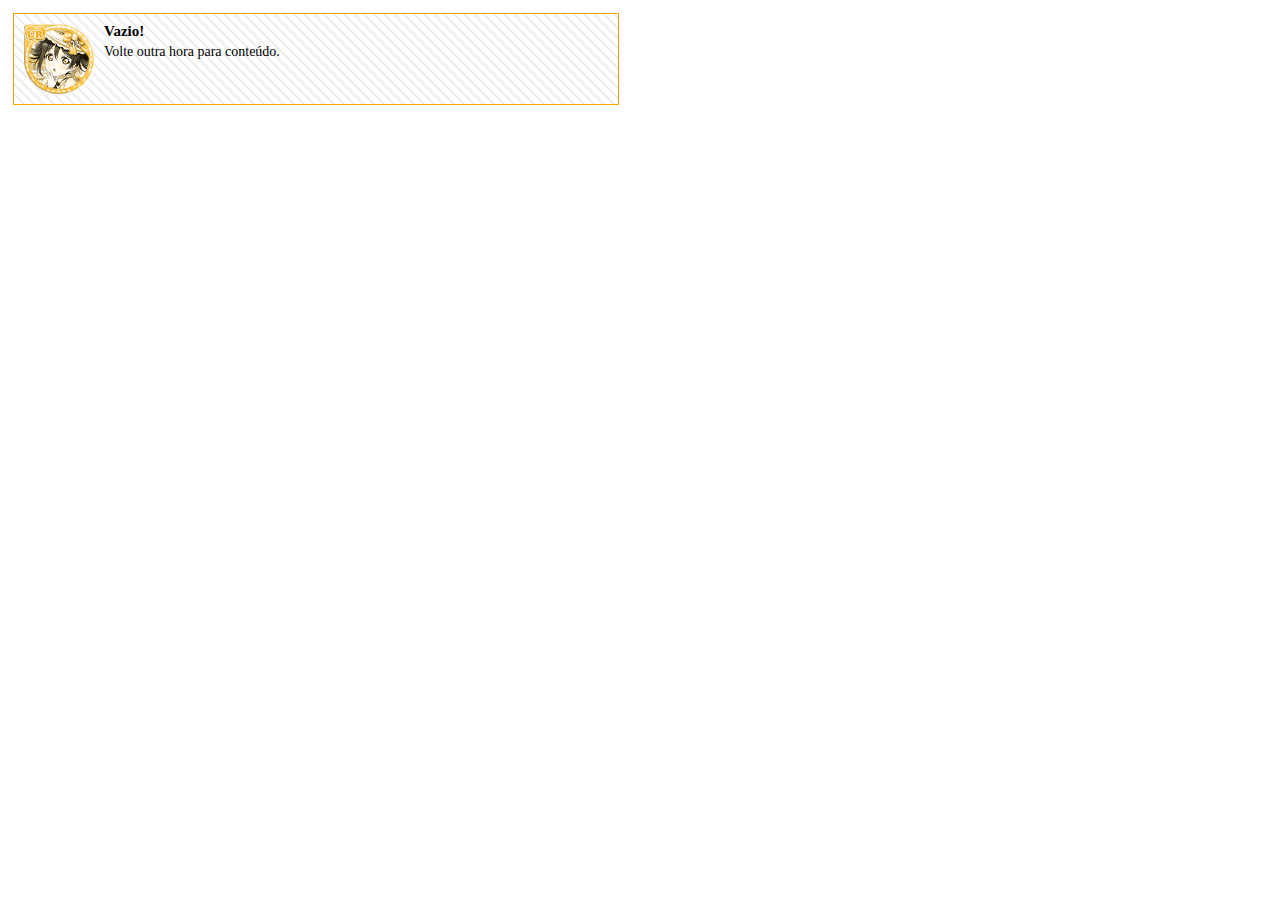
<file: animes.html>
<html>
  <head>
		<meta charset="UTF-8">
		<link rel="stylesheet">
		<link rel="icon" href="images/favi.gif" type="image/x-icon">
		<title>kitsune</title>
    <link href="styles/mlframe.css" rel="stylesheet" type="text/css" />
	</head>
	<body>
		<div id="cursorwrap">
			<div class="inf">
				<img src="assets/medialog/icon.png" style="float: left; margin-top: 10px; margin-right: 10px; width: 70px;">
				<h1 style="margin-top: 10px;"> Vazio!</h1>
				<p class="b" style="margin-bottom: 45px;">Volte outra hora para conteúdo.</p>
			</div>
		</div>
  </body>
</html>
</file>
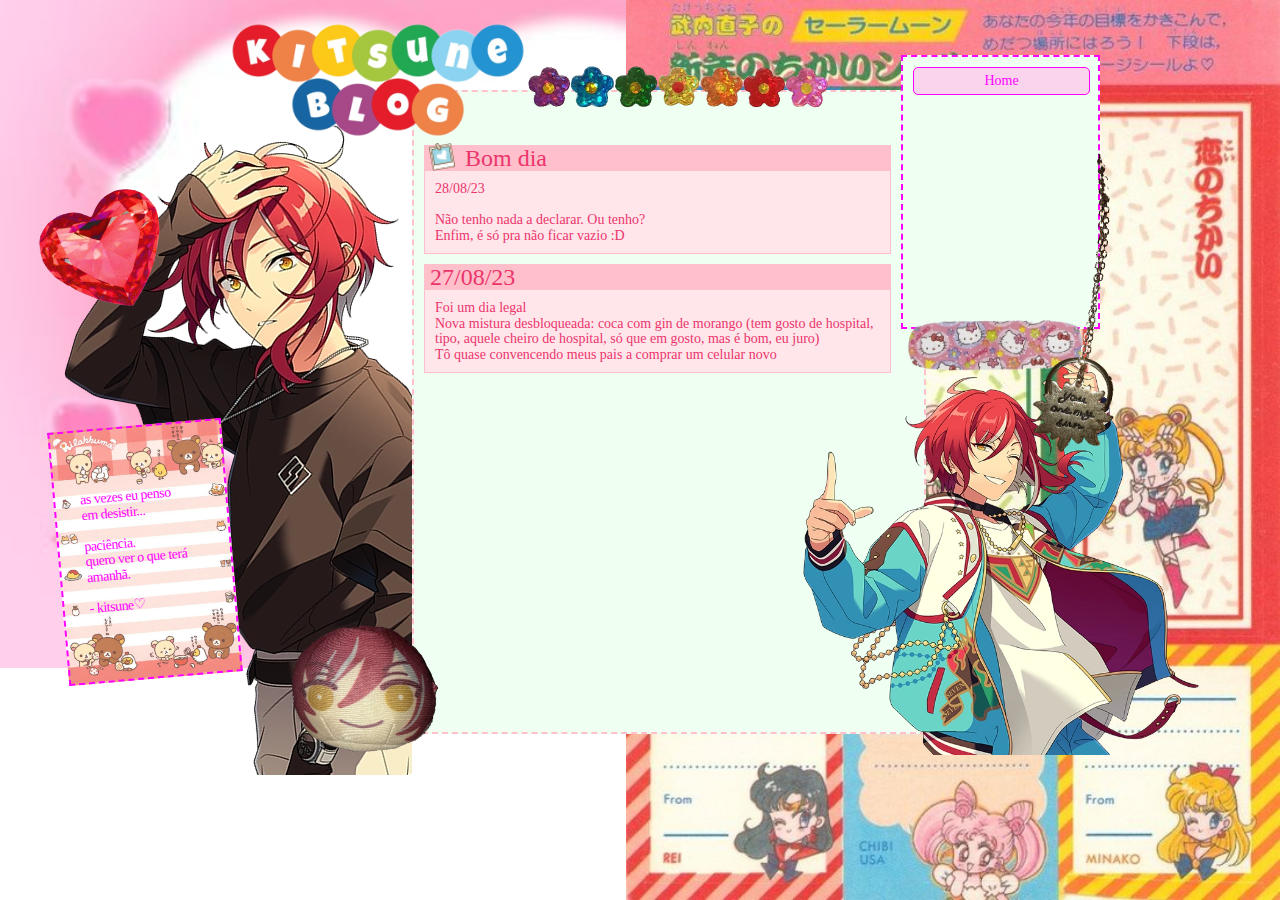
<file: blog.html>
<!DOCTYPE html>
<html>

<head>
  <meta charset="utf-8">
  <meta name="viewport" content="width=device-width">
  <title>kitsuneislife</title>
  <link href="styles/blog.css" rel="stylesheet" type="text/css" />
  <link href="styles/root.css" rel="stylesheet" type="text/css" />
</head>

<body>
  <div id="name"><img src="assets/blog/logo.png" style="height: 140px;"></div>
  <div id="flowers"><img src="assets/blog/flowers.png" style="width: 300px;"></div>
  <div id="gem"><img src="assets/blog/heartgem.png" style="width: 125px;"></div>
  <div id="manjuu"><img src="assets/blog/manjuu.png" style="width: 150px;"></div>
  <div id="bandaid"><img src="assets/blog/hellokittybandaid.png" style="width: 175px;"></div>
  <div id="wrap">
    <div class="bonus"
      style="margin-top: 400px; margin-right: -170px; background-image: url('assets/blog/quotebg.jpg'); background-size: cover; transform: rotate(-5deg);">
      <p style="margin-top: 50px; margin-left: 15px; letter-spacing: -.5px;">
        as vezes eu penso<br>
        em desistir...<br><br>
        paciência.<br>
        quero ver o que terá amanhã.<br><br>
        - kitsune♡
      </p>
    </div>
    <div id="splash"></div>
    <div id="content">
      <div class="post-container" style="margin-top: 43px;">
        <div class="post-title-container">
          <img class="post-title-image" src="assets/blog/polaroid.png">
          <p class="post-title"> Bom dia </p>
        </div>
        <div class="post-content-container">
          28/08/23 <br><br>
          Não tenho nada a declarar. Ou tenho? <br>
          Enfim, é só pra não ficar vazio :D
        </div>
      </div>
      <div class="post-container" style="margin-top: 10px;">
        <div class="post-title-container">
          <p class="post-title" style="margin-left: 5px;"> 27/08/23 </p>
        </div>
        <div class="post-content-container">
          Foi um dia legal <br>
          Nova mistura desbloqueada: coca com gin de morango (tem gosto de hospital, tipo, aquele cheiro de hospital, só que em gosto, mas é bom, eu juro) <br>
          Tô quase convencendo meus pais a comprar um celular novo
        </div>
      </div>
    </div>
    <column>
      <div class="bonus"
        style="margin-top: 30px; margin-left: -25px; height: 250px; width: 175px; background-color: #EFFFF1; position: absolute;">
        <a href="home.html" style="color: magenta; text-decoration: none;">
          <div class="main-nav-item">
            <p style="margin: 0;">Home</p>
          </div>
        </a>
      </div>
      <div id="necklace">
        <img src="assets/blog/necklace.png" style="height: 300px; transform: rotate(10deg);">
      </div>
      <div id="anni"><img src="assets/blog/anni.png" style="width: 400px;"></div>
    </column>
  </div>

</body>

</html>
</file>
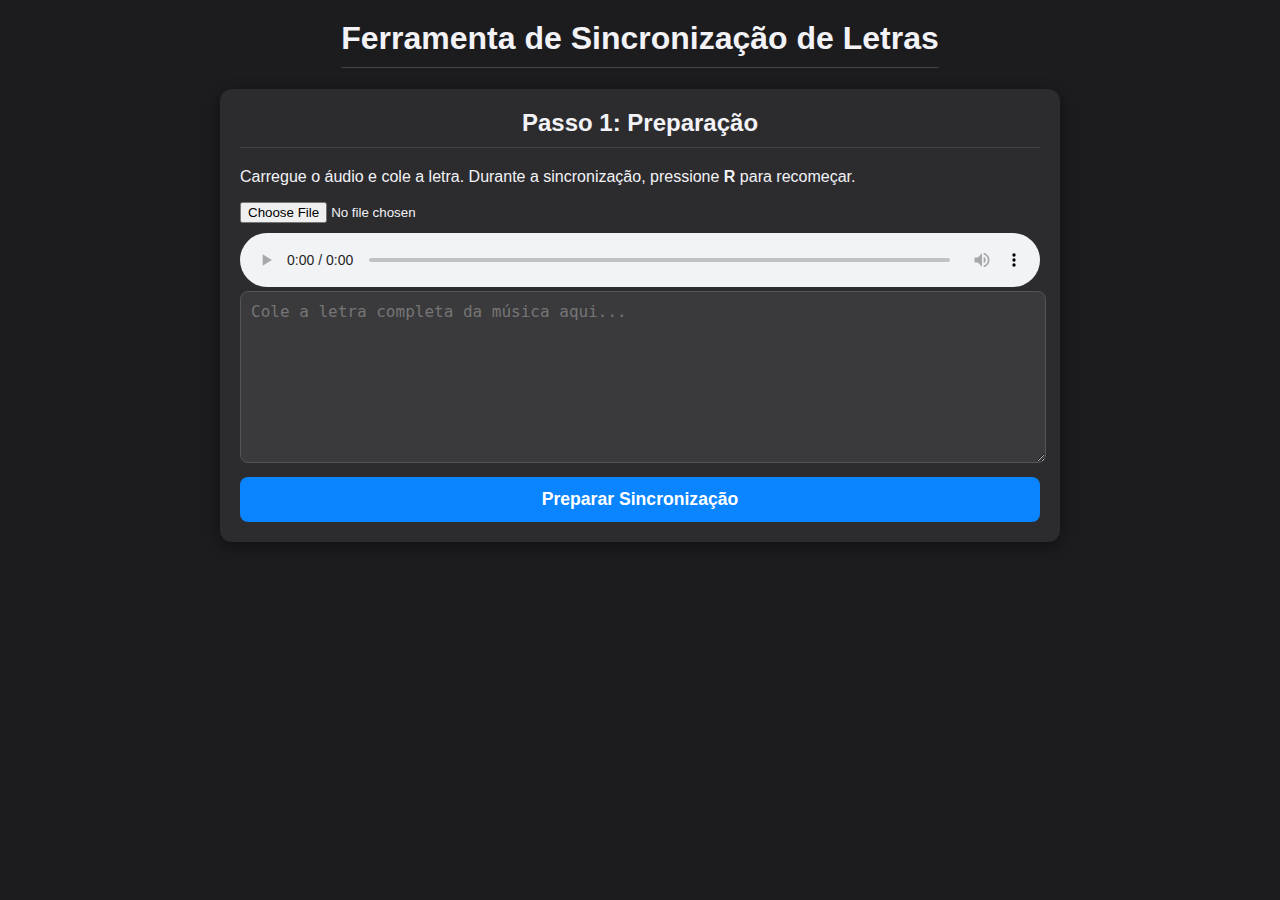
<file: syncronizer.html>
<!DOCTYPE html>
<html lang="pt-br">
<head>
    <meta charset="UTF-8">
    <title>Ferramenta de Sincronização de Letras</title>
    <style>
        body {
            font-family: -apple-system, BlinkMacSystemFont, "Segoe UI", Roboto, Helvetica, Arial, sans-serif;
            background-color: #1c1c1e;
            color: #f2f2f7;
            display: flex;
            flex-direction: column;
            align-items: center;
            padding: 20px;
            margin: 0;
        }
        .container {
            width: 100%;
            max-width: 800px;
            background-color: #2c2c2e;
            padding: 20px;
            border-radius: 12px;
            box-shadow: 0 4px 15px rgba(0,0,0,0.4);
            margin-bottom: 20px;
        }
        h1, h2 {
            text-align: center;
            border-bottom: 1px solid #444;
            padding-bottom: 10px;
            margin-top: 0;
        }
        textarea {
            width: 98%;
            height: 150px;
            background-color: #3a3a3c;
            border: 1px solid #545458;
            color: #f2f2f7;
            padding: 10px;
            border-radius: 8px;
            font-size: 1rem;
            margin-bottom: 10px;
        }
        button {
            display: block;
            width: 100%;
            padding: 12px;
            font-size: 1.1rem;
            font-weight: bold;
            background-color: #0a84ff;
            color: white;
            border: none;
            border-radius: 8px;
            cursor: pointer;
            transition: background-color 0.2s;
        }
        button:hover {
            background-color: #3499ff;
        }
        button:disabled {
            background-color: #555;
            cursor: not-allowed;
        }
        #audio-controls, #setup-controls { margin-bottom: 20px; }
        #display-area {
            text-align: center;
            padding: 30px;
            background-color: #1c1c1e;
            border-radius: 8px;
            margin-top: 20px;
            min-height: 100px;
            border: 1px dashed #555;
        }
        #current-word {
            font-size: 3rem;
            font-weight: bold;
            color: #6effa8;
            transition: transform 0.1s;
        }
        #next-words {
            margin-top: 15px;
            color: #8e8e93;
            font-size: 1.2rem;
        }
        #output-container {
            text-align: left;
        }
        #output-container textarea {
            height: 300px;
        }
    </style>
</head>
<body>

<h1>Ferramenta de Sincronização de Letras</h1>

<div class="container" id="setup-controls">
    <h2>Passo 1: Preparação</h2>
    <p>Carregue o áudio e cole a letra. Durante a sincronização, pressione <b>R</b> para recomeçar.</p>
    <input type="file" id="audio-file" accept="audio/*">
    <audio id="audio-player" controls style="width: 100%; margin-top: 10px;"></audio>
    <textarea id="lyrics-input" placeholder="Cole a letra completa da música aqui..."></textarea>
    <button id="prepare-btn">Preparar Sincronização</button>
</div>

<div class="container" id="sync-controls" style="display: none;">
    <h2>Passo 2: Sincronização</h2>
    <p>Dê play na música. Pressione a <strong>BARRA DE ESPAÇO</strong> no ritmo de cada palavra.</p>
    <div id="display-area">
        <div id="current-word">Pronto?</div>
        <div id="next-words">As próximas palavras aparecerão aqui.</div>
    </div>
    <p style="text-align: center; margin-top: 10px;">Palavra <span id="word-counter">0</span> de <span id="total-words">0</span></p>
</div>

<div class="container" id="output-container" style="display: none;">
    <h2>Passo 3: Resultado</h2>
    <p>Copie o código gerado e cole no seu arquivo <code>script.js</code>.</p>
    <textarea id="output-data" readonly></textarea>
</div>

<script>
    const audioFile = document.getElementById('audio-file');
    const audioPlayer = document.getElementById('audio-player');
    const lyricsInput = document.getElementById('lyrics-input');
    const prepareBtn = document.getElementById('prepare-btn');

    const syncControls = document.getElementById('sync-controls');
    const currentWordEl = document.getElementById('current-word');
    const nextWordsEl = document.getElementById('next-words');
    const wordCounterEl = document.getElementById('word-counter');
    const totalWordsEl = document.getElementById('total-words');

    const outputContainer = document.getElementById('output-container');
    const outputDataEl = document.getElementById('output-data');

    let allWords = [];
    let originalLines = [];
    let wordTimestamps = [];
    let currentIndex = 0;
    let isSyncing = false;

    audioFile.addEventListener('change', function(event) {
        const file = event.target.files[0];
        if (file) {
            const url = URL.createObjectURL(file);
            audioPlayer.src = url;
        }
    });

    prepareBtn.addEventListener('click', () => {
        const lyricsText = lyricsInput.value.trim();
        if (!lyricsText || !audioPlayer.src) {
            alert('Por favor, carregue um arquivo de áudio e cole a letra da música.');
            return;
        }

        originalLines = lyricsText.split('\n').filter(line => line.trim() !== '');
        allWords = originalLines.join(' ').split(/\s+/).filter(word => word.trim() !== '');

        restartSync();

        totalWordsEl.textContent = allWords.length;
        syncControls.style.display = 'block';

        if (!isSyncing) {
            document.addEventListener('keydown', handleKeyPress);
            isSyncing = true;
        }
    });

    function updateDisplay() {
        if (currentIndex < allWords.length) {
            currentWordEl.textContent = allWords[currentIndex];
            nextWordsEl.textContent = allWords.slice(currentIndex + 1, currentIndex + 6).join(' ');
            wordCounterEl.textContent = currentIndex;
        } else {
            currentWordEl.textContent = 'FIM!';
            nextWordsEl.textContent = 'Sincronização concluída. Veja o resultado abaixo.';
            generateOutput();
            outputContainer.style.display = 'block';
        }
    }

    function handleKeyPress(event) {
        if (event.code === 'Space' || event.key === ' ') {
            event.preventDefault();

            if (currentIndex < allWords.length) {
                const time = audioPlayer.currentTime;
                wordTimestamps.push({ text: allWords[currentIndex], time: parseFloat(time.toFixed(2)) });

                currentWordEl.style.transform = 'scale(1.1)';
                setTimeout(() => {
                    currentWordEl.style.transform = 'scale(1)';
                }, 100);

                currentIndex++;
                updateDisplay();
            }
        } else if (event.key.toLowerCase() === 'r') {
            event.preventDefault();
            restartSync();
        }
    }

    function restartSync() {
        audioPlayer.pause();
        audioPlayer.currentTime = 0;
        currentIndex = 0;
        wordTimestamps = [];
        outputContainer.style.display = 'none';
        outputDataEl.value = '';
        updateDisplay();
    }

    function generateOutput() {
        let lyricsData = [];
        let wordIndex = 0;

        originalLines.forEach(lineText => {
            const wordsInLine = lineText.split(/\s+/).filter(word => word.trim() !== '');
            const lineWordsData = [];

            for (let i = 0; i < wordsInLine.length; i++) {
                if (wordTimestamps[wordIndex]) {
                    lineWordsData.push(wordTimestamps[wordIndex]);
                    wordIndex++;
                }
            }

            if (lineWordsData.length > 0) {
                lyricsData.push({
                    line: lineText,
                    words: lineWordsData
                });
            }
        });

        let outputString = 'const lyricsData = [\n';
        lyricsData.forEach(line => {
            outputString += '    {\n';
            outputString += `        line: "${line.line.replace(/"/g, '\\"')}",\n`;
            outputString += '        words: [\n';
            outputString += '            ' + line.words.map(w => `{ text: "${w.text.replace(/"/g, '\\"')}", time: ${w.time} }`).join(', ') + '\n';
            outputString += '        ]\n';
            outputString += '    },\n';
        });
        outputString += '];';

        outputDataEl.value = outputString;
    }
</script>

</body>
</html>
</file>
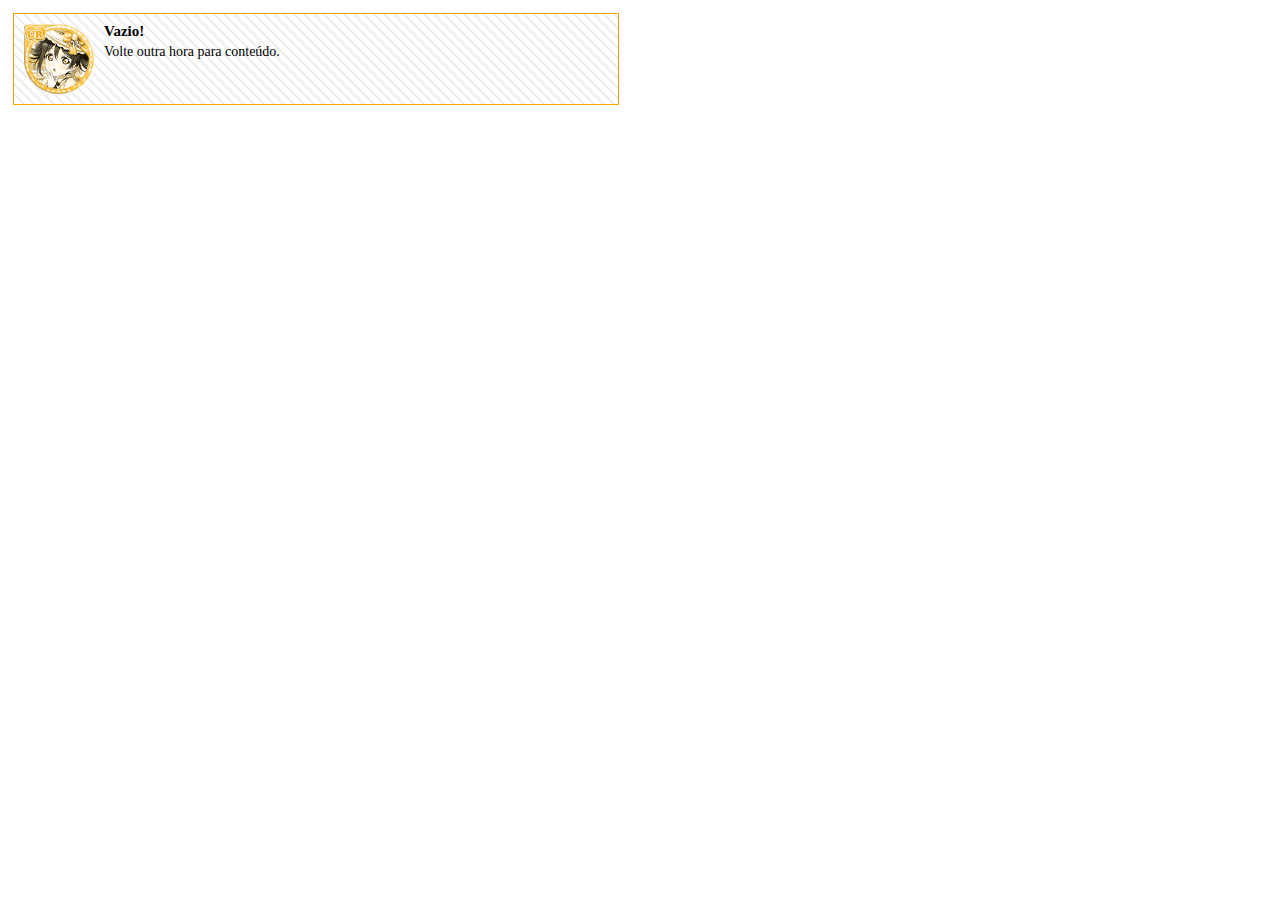
<file: src/animes.html>
<html>
  <head>
		<meta charset="UTF-8">
		<link rel="stylesheet">
		<link rel="icon" href="images/favi.gif" type="image/x-icon">
		<title>kitsune</title>
    <link href="/styles/mlframe.css" rel="stylesheet" type="text/css" />
	</head>
	<body>
		<div id="cursorwrap">
			<div class="inf">
				<img src="assets/medialog/icon.png" style="float: left; margin-top: 10px; margin-right: 10px; width: 70px;">
				<h1 style="margin-top: 10px;"> Vazio!</h1>
				<p class="b" style="margin-bottom: 45px;">Volte outra hora para conteúdo.</p>
			</div>
		</div>
  </body>
</html>
</file>
<file: styles/mlframe.css>
#cursorwrap {position: absolute; width: auto; height: auto; margin-top: -9px; margin-left: -9px; padding: 14px;}

.inf {width: 584px; height: auto; padding-right: 10px; padding-left: 10px; margin-bottom: 15px; border: 1px solid orange; background-image: url("../assets/medialog/diagstripe.gif");}
.cover {float: left; width: 60px; margin-right: 10px;}
.cover:hover {top:-50px; left:-35px; width:150px; height:auto; display: block; -webkit-transition-property: all; cursor: pointer;}

body {font-family: ms gothic; font-size: 14px; color: black; font-smooth: never; line-height: 15.5px;}
p {margin-left: 0px;} p.b {margin-left: 10px;} p.c {margin-left: 20px;} p.d {text-align: right;}
h1 {font-size: 15px; font-weight: bold; font-smooth: never; margin-bottom: -10px; margin-top: 0px;} h1.b {margin-bottom: 5px;}
h2 {font-size: 14px; font-weight: bold; font-smooth: never; margin-bottom: -10px; margin-left: 10px;}

a:link {text-decoration: underline solid; color: #0000EE;}
a:visited {text-decoration: underline dotted; color: #0000EE;}
a:hover {color: #0000EE; text-decoration: none; font-style: italic; font-smooth: never; cursor: pointer;}
</file>
<file: styles/blog.css>
body {
  font-family: ms gothic;
  font-size: 14px;
  color: magenta;
  font-smooth: never;
  line-height: 15.5px;
  background-image: url("../assets/blog/heart.jpg");
  background-repeat: no-repeat;
  background-size: 70%;
  background-position: left top;
  overflow-x: hidden;
  overflow-y: hidden;
}

body::after {
  content: "";
  background: url("../assets/blog/sailor.jpg");
  background-repeat: no-repeat;
  background-size: contain;
  background-position: right center;
  opacity: 1;
  top: 0;
  left: 0;
  bottom: 0;
  right: 0;
  position: absolute;
  z-index: -100;
}

/* */

#name {
  width: 0px;
  height: 0px;
  z-index: 99;
  margin-top: -15px;
  margin-left: 210px;
  position: absolute;
}

#flowers {
  position: absolute;
  z-index: 99;
  width: 0px;
  height: 0px;
  margin-top: 40px;
  margin-left: 520px;
}

#gem {
  position: absolute;
  width: 0px;
  height: 0px;
  margin-top: 205px;
  margin-left: 20px;
  transform: rotate(-25deg);
}

#manjuu {
  position: absolute;
  width: 0px;
  height: 0px;
  z-index: 99;
  margin-top: 600px;
  margin-left: 280px;
}

#necklace {
  width: 0px;
  height: 0px;
  animation: swing 3s ease-in-out infinite;
  margin-left: 125px;
  margin-top: 130px;
  position: absolute;
  z-index: 101;
}

#bandaid {
  position: absolute;
  z-index: 100;
  width: 0px;
  height: 0px;
  margin-top: 295px;
  margin-left: 900px;
}

#anni {
  width: 0px;
  height: 0px;
  margin-top: 340px;
  margin-left: -125px;
  position: absolute;
  z-index: 99;
}
  
/* */

#wrap {
  display: flex;
  height: 700px;
  width: 1000px;
  margin-top: 25px;
  margin-left: 50px;
}

#content {
  margin-top: 65px;
  height: 620px;
  width: 490px;
  padding: 10px;
  border: 2px dashed pink;
  background-color: #EFFFF1;
  overflow-y: scroll;
  overflow-x: hidden;
  z-index: 98;
}

.bonus {
  width: 150px;
  height: 230px;
  border: 2px dashed magenta;
  z-index: 99;
  padding: 10px;
}

#splash {
  margin-top: 100px;
  width: 350px;
  height: 650px;
  background-image: url("../assets/blog/ntm1.png");
  background-position: top left;
  background-repeat: no-repeat;
}

.main-nav-item {
  border-radius: 5px;
  height: 26px;
  width: 100%;
  border: 1px solid magenta;
  background-color: #fad3ec;
  margin-bottom: 5px;
  display: flex;
  align-items: center;
  justify-content: center;
  cursor: pointer;
}

.post-container {
  width: 465px;
  background: #ffe6eb;
  border: 1px solid pink;
}

.post-title-container {
  display: flex;
  gap: 10px;
  width: 100%;
  height: 20px;
  background-color: pink;
  padding-top: 5px;
}

.post-title-image {
  width: 26px;
  position: absolute;
  margin-top: -8px;
  margin-left: 4px;
}
  
.post-title {
  color: #ec356c;
  margin: 0px 0px 0px 40px;
  font-size: 24px;
}

.post-content-container {
  color: #ec356c;
  padding: 10px;
}
</file>
<file: styles/root.css>
::selection {
  background: #80DDFF;
}

body {
  overflow-x: hidden;
}

/*@font-face {
  src: url("../assets/fonts/birchleaf.ttf");
  font-family: "birchleaf";
}*/

@keyframes jerk {
  0% {
    transform: rotate(0.5deg);
  }
  50% {
    transform: rotate(-0.5deg);
  }
}

@keyframes swing {
  0% {
    transform: rotate(-4deg);
  }
  50% {
    transform: rotate(-2deg);
  }
  100% {
    transform: rotate(-4deg);
  }
}
</file>
